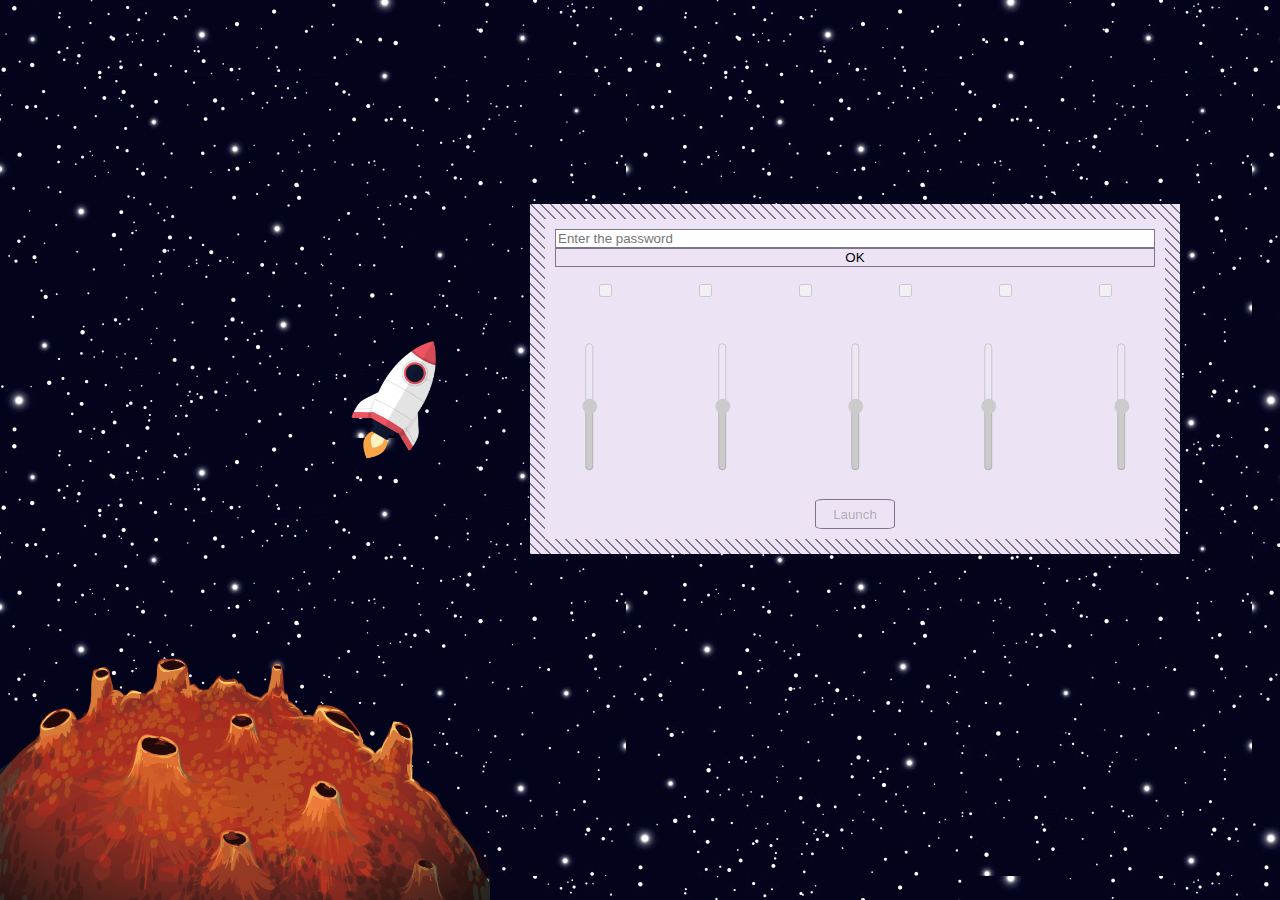
<file: Open Space/task/src/index.html>
<!DOCTYPE html>
<html lang="en">
<head>
    <meta charset="UTF-8">
    <title>Open Space</title>
    <link rel="stylesheet" href="style.css">
    <script src="main.js" async></script>
</head>
<body>
    <div class="space">
        <div class="planet-area">
            <img class="planet" src="mars.png" alt="Planet">
            <img class="rocket" src="rocket2.png" alt="Rocket">
        </div>
        <div class="control-panel">
            <div class="control-panel__inner">

                <input type="password" id="password" placeholder="Enter the password">
                <input type="button" value="OK" id="okBtn">

                <div class="check-buttons">
                        <input type="checkbox" name="checkbtn" disabled>
                        <input type="checkbox" name="checkbtn" disabled>
                        <input type="checkbox" name="checkbtn" disabled>
                        <input type="checkbox" name="checkbtn" disabled>
                        <input type="checkbox" name="checkbtn" disabled>
                        <input type="checkbox" name="checkbtn" disabled>
                </div>
                <div class="levers">
                        <input type="range" name="lever" max="100" disabled>
                        <input type="range" name="lever" max="100" disabled>
                        <input type="range" name="lever" max="100" disabled>
                        <input type="range" name="lever" max="100" disabled>
                        <input type="range" name="lever" max="100" disabled>
                </div>
                <input type="button" id="launch" value="Launch" disabled>
            </div>
        </div>
    </div>
</body>
</html>
</file>
<file: Open Space/task/src/style.css>
body{
    box-sizing: border-box;
    margin: 0;
    padding: 0;
}
#password{
    border: 1px solid #7E728E;
}
input[type="button"]{
    background-color: #ece4f5;
    border: 1px solid #7e728e;

}
.space{
    background-image: url("space.png");
    min-height: 100%;
    min-width: 1024px;
    width: 100%;
    height: auto;
    position: fixed;
    top: 0;
    left: 0;
}
.planet{
    position: absolute;
    height: 500px;
    width: auto;
    overflow: hidden;
    left:-10px;
    bottom: -100px;
}
.rocket{
    position: relative;
    height: 200px;
    width: auto;
    top: 300px;
    left:300px;
}
.control-panel{
    position: fixed;
    right: 100px;
    padding: 15px;
    background-color: #ece4f5;
    background-size: 10px 10px;
    background-image: repeating-linear-gradient(45deg, #7e728e 0, #7e728e 1px, #ece4f5 0, #ece4f5 50%);
}
.control-panel__inner{
    background-color: #ece4f5;
    height: 300px;
    width: 600px;
    padding: 10px;
    margin:auto;
    display: flex;
    flex-direction: column;
    justify-content: space-between;
}
p{
    display: flex;
    justify-content: space-around;

}
.check-buttons{
    display: flex;
    justify-content: space-around;
    align-items: center;
    flex-grow: 1;
    position: relative;
}
.levers{
    display: flex;
    flex-grow: 6;
    align-self: center;
    flex-wrap: nowrap;
    position: relative;
}
#launch{
    width:  80px;
    height: 30px;
    align-self: center;
    border-radius: 10%;
}

input[name="lever"]{
    transform: rotate(-90deg);
}
</file>
